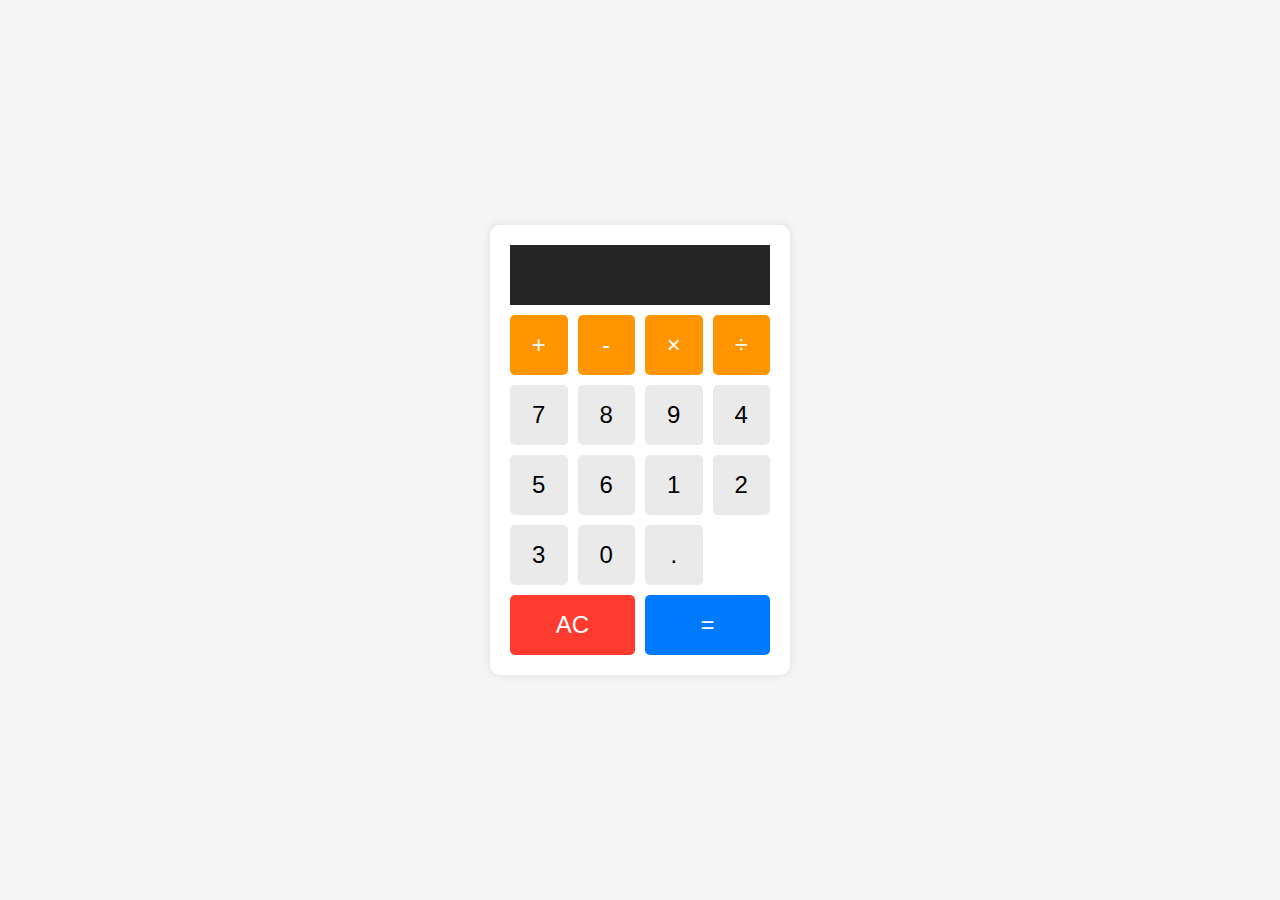
<file: kalkulator/index.html>
<!DOCTYPE html>
<html lang="en">
<head>
    <meta charset="UTF-8">
    <meta name="viewport" content="width=device-width, initial-scale=1.0">
    <title>Kalkulator Sederhana</title>
    <link rel="stylesheet" href="style.css">
</head>
<body>
    <div class="calculator">
        <input type="text" class="calculator-screen" disabled />
        <div class="calculator-keys">
            <button class="operator" value="+">+</button>
            <button class="operator" value="-">-</button>
            <button class="operator" value="*">&times;</button>
            <button class="operator" value="/">&divide;</button>

            <button value="7">7</button>
            <button value="8">8</button>
            <button value="9">9</button>
            <button value="4">4</button>
            <button value="5">5</button>
            <button value="6">6</button>
            <button value="1">1</button>
            <button value="2">2</button>
            <button value="3">3</button>
            <button value="0">0</button>
            <button value=".">.</button>

            <button class="clear" value="clear">AC</button>
            <button class="equal-sign" value="=">=</button>
        </div>
    </div>

    <script src="script.js"></script>
</body>
</html>
</file>
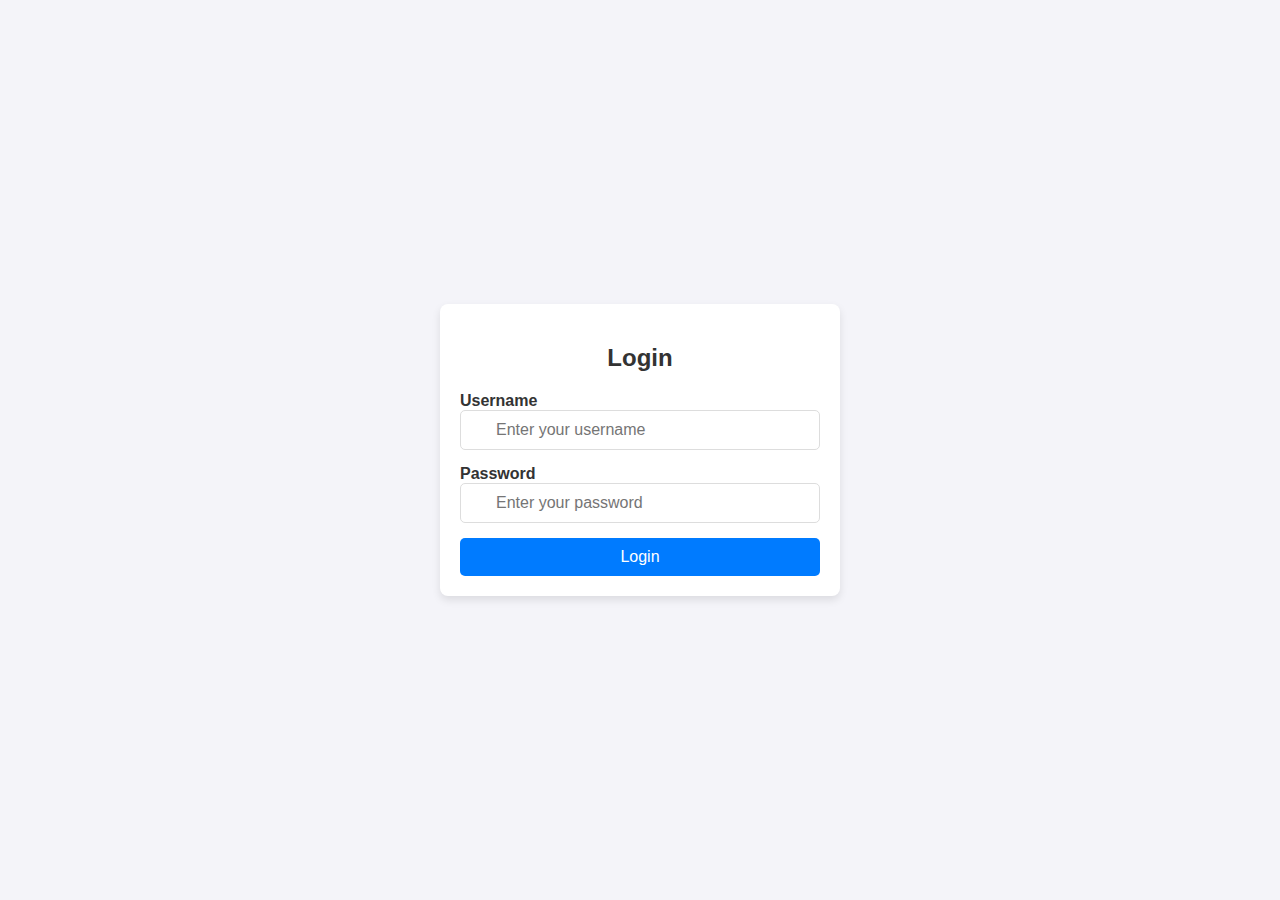
<file: login/index.html>
<!DOCTYPE html>
<html lang="en">
<head>
    <meta charset="UTF-8">
    <meta name="viewport" content="width=device-width, initial-scale=1.0">
    <title>Login Form</title>
    <link rel="stylesheet" href="style.css">
</head>
<body>
    <div class="login-container">
        <h2>Login</h2>
        <form>
            <div class="input-group">
                <label for="username">Username</label>
                <div class="input-icon">
                    <i class="icon-user"></i>
                    <input type="text" id="username" name="username" placeholder="Enter your username" required>
                </div>
            </div>
            <div class="input-group">
                <label for="password">Password</label>
                <div class="input-icon">
                    <i class="icon-lock"></i>
                    <input type="password" id="password" name="password" placeholder="Enter your password" required>
                </div>
            </div>
            <button type="submit" class="login-btn">Login</button>
        </form>
    </div>
</body>
</html>
</file>
<file: kalkulator/style.css>
* {
    box-sizing: border-box;
}

body {
    margin: 0;
    padding: 0;
    display: flex;
    justify-content: center;
    align-items: center;
    height: 100vh;
    background-color: #f5f5f5;
    font-family: 'Arial', sans-serif;
}

.calculator {
    background-color: #fff;
    border-radius: 10px;
    box-shadow: 0px 0px 10px rgba(0, 0, 0, 0.1);
    padding: 20px;
    width: 300px;
}

.calculator-screen {
    width: 100%;
    height: 60px;
    background-color: #252525;
    color: #fff;
    font-size: 2rem;
    text-align: right;
    padding: 10px;
    border: none;
    margin-bottom: 10px;
}

.calculator-keys {
    display: grid;
    grid-template-columns: repeat(4, 1fr);
    gap: 10px;
}

button {
    height: 60px;
    font-size: 1.5rem;
    background-color: #eaeaea;
    border: none;
    cursor: pointer;
    border-radius: 5px;
}

button:hover {
    background-color: #d5d5d5;
}

.operator {
    background-color: #ff9500;
    color: white;
}

.equal-sign {
    background-color: #007aff;
    color: white;
    grid-column: span 2;
}

.clear {
    background-color: #ff3b30;
    color: white;
    grid-column: span 2;
}
</file>
<file: login/style.css>
* {
    box-sizing: border-box;
}

body {
    font-family: Arial, sans-serif;
    background-color: #f4f4f9;
    display: flex;
    justify-content: center;
    align-items: center;
    height: 100vh;
    margin: 0;
}

.login-container {
    width: 100%;
    max-width: 400px;
    padding: 20px;
    background-color: #ffffff;
    border-radius: 8px;
    box-shadow: 0 4px 8px rgba(0, 0, 0, 0.1);
    text-align: center;
}

.login-container h2 {
    margin-bottom: 20px;
    color: #333;
}

.input-group {
    margin-bottom: 15px;
    text-align: left;
}

label {
    font-weight: bold;
    color: #333;
}

.input-icon {
    position: relative;
}

.input-icon i {
    position: absolute;
    top: 50%;
    left: 10px;
    transform: translateY(-50%);
    font-size: 16px;
    color: #888;
}

input[type="text"],
input[type="password"] {
    width: 100%;
    padding: 10px 10px 10px 35px;
    border-radius: 5px;
    border: 1px solid #ddd;
    font-size: 16px;
    color: #333;
}

input[type="text"]:focus,
input[type="password"]:focus {
    outline: none;
    border-color: #007bff;
}

.login-btn {
    width: 100%;
    padding: 10px;
    background-color: #007bff;
    color: #fff;
    border: none;
    border-radius: 5px;
    font-size: 16px;
    cursor: pointer;
}

.login-btn:hover {
    background-color: #0056b3;
}

/* Icon Font (Optional) */
.icon-user::before,
.icon-lock::before {
    font-family: 'FontAwesome';
}

.icon-user::before {
    content: '\f007'; /* User icon */
}

.icon-lock::before {
    content: '\f023'; /* Lock icon */
}
</file>
